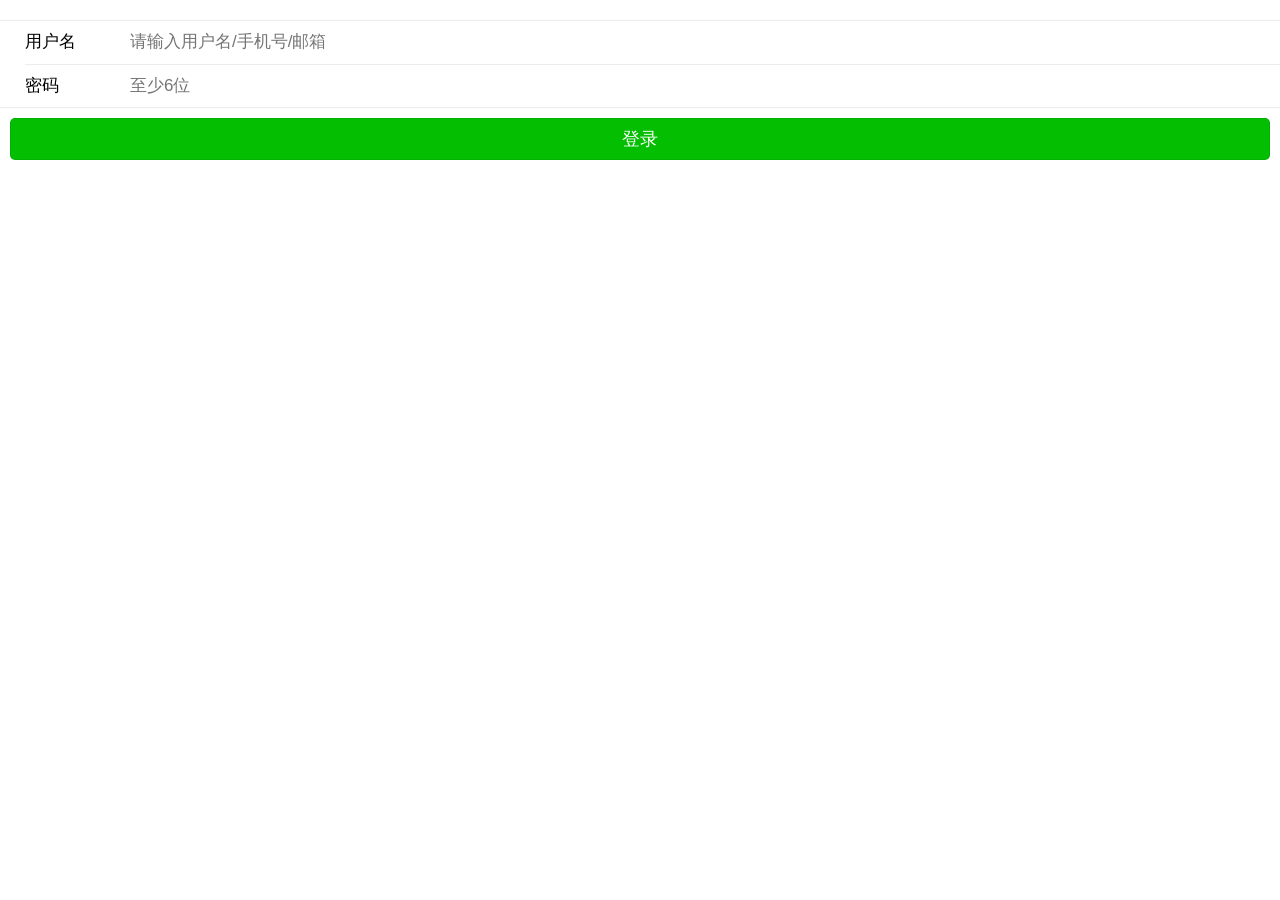
<file: static/html/bind.html>
<!DOCTYPE html>
<html>
<head>
	<meta charset="utf-8"> 
	<meta http-equiv="X-UA-Compatible" content="IE=edge">
	<meta name="keywords" content="">
	<meta name="discription" content="">
	<meta name="viewport" content="width=device-width, initial-scale=1">
	<title>首页</title> 
<link rel="stylesheet" type="text/css" href="../../static/css/weui.min.css"> 
<link rel="stylesheet" type="text/css" href="../../static/css/global.min.css">

<script type="text/javascript" src="../../static/js/jquery.min.js"></script>
    
    <script type="text/javascript">
      function submitForm(){
      var username = $("#username").val();
      if(username==""){
        alert("用户名不能为空");
        return false;
      }
      var password = $("#password").val();
      if(password.length < 6){
        alert("密码应不小于6位");
        return false;
      }
      var jsondate = {"username":username,"password":password};
      $.ajax({
        url:"../../Index/bind",
        type:"POST",
        contentType: "application/json; charset=utf-8",
        async: false,
        dataType:"json",
        data:JSON.stringify(jsondate),
        success:function(re){
                  document.write(re.msg);
        }
      });
    }        
  </script>

</head>
<body id="vM"> 
<div class="weui_cells weui_cells_form plr_10">
  <div class="weui_cell">
    <div class="weui_cell_hd"><label class="weui_label">用户名</label></div>
    <div class="weui_cell_bd weui_cell_primary">
      <input class="weui_input" type="text" v-model="username" id="username" placeholder="请输入用户名/手机号/邮箱">
    </div>
  </div>
 <div class="weui_cell">
    <div class="weui_cell_hd"><label class="weui_label">密码</label></div>
    <div class="weui_cell_bd weui_cell_primary">
      <input class="weui_input" type="password"  v-model="password" id="password" placeholder="至少6位">
    </div>
  </div>
</div>

<div class="plr_10 mt_10">
	<a href="javascript:;" class="weui_btn weui_btn_primary" onclick="submitForm();return false;">登录</a>
</div>

 
</body> 

</html>
</file>
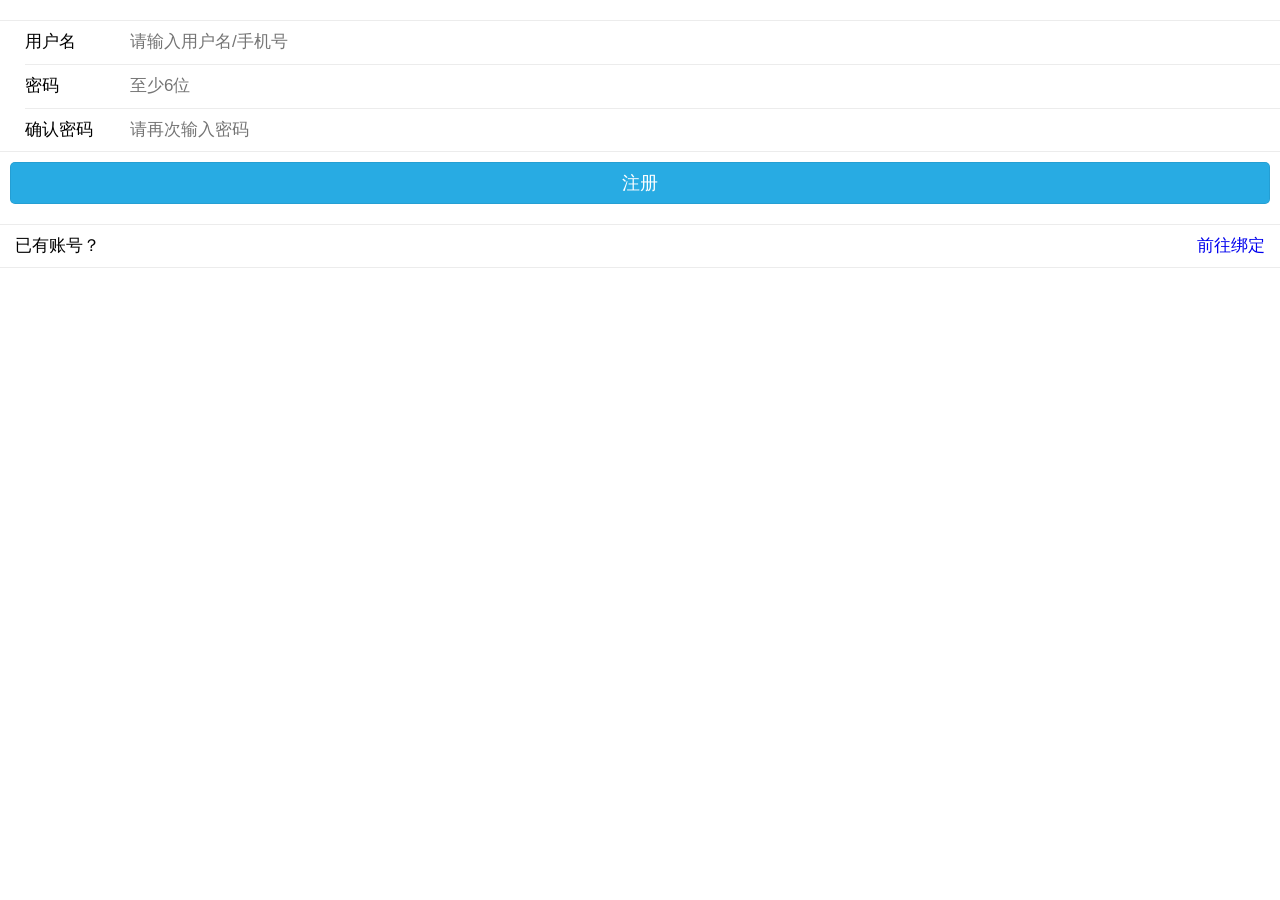
<file: static/html/register.html>
<!DOCTYPE html>
<html>
<head>
	<meta charset="utf-8"> 
	<meta http-equiv="X-UA-Compatible" content="IE=edge">
	<meta name="keywords" content="">
	<meta name="discription" content="">
	<meta name="viewport" content="width=device-width, initial-scale=1">
	<title>首页</title> 
<link rel="stylesheet" type="text/css" href="../../static/css/weui.min.css"> 
<link rel="stylesheet" type="text/css" href="../../static/css/global.min.css">

<script type="text/javascript" src="../../static/js/jquery.min.js"></script>
		
    <script type="text/javascript">
        function submitForm(){
			var username = $("#username").val();
			if(username==""){
				alert("用户名不能为空");
				return false;
			}
			var password = $("#password").val();
			if(password.length < 6){
				alert("密码应不小于6位");
				return false;
			}
			var repassword = $("#repassword").val();
			if(repassword != password){
				alert("两次密码不一致");
				return false;
			}
			var jsondate = {"username":username,"password":password};
			$.ajax({
				url:"../../Index/register",
				type:"POST",
				contentType: "application/json; charset=utf-8",
				async: false,
				dataType:"json",
				data:JSON.stringify(jsondate),
				success:function(re){
                  document.write(re.msg);
				}
			});
		}        
	</script>



</head>
<body id="vM"> 
<div class="weui_cells weui_cells_form plr_10">
 	<div class="weui_cell">
	    <div class="weui_cell_hd"><label class="weui_label">用户名</label></div>
	    <div class="weui_cell_bd weui_cell_primary">
	    	<input class="weui_input" type="text" v-model="username" id="username" placeholder="请输入用户名/手机号">
	    </div>
 	</div>

 	<div class="weui_cell">
	    <div class="weui_cell_hd"><label class="weui_label">密码</label></div>
	    <div class="weui_cell_bd weui_cell_primary">
	    	<input class="weui_input" type="text"  v-model="password" id="password"  placeholder="至少6位">
	    </div>
    </div> 

    <div class="weui_cell">
	    <div class="weui_cell_hd"><label class="weui_label">确认密码</label></div>
	    <div class="weui_cell_bd weui_cell_primary">
	    	<input class="weui_input" type="text"  v-model="password" id="repassword"  placeholder="请再次输入密码">
	    </div>
    </div> 
</div>

<div class="plr_10 mt_10">
	<a href="javascript:;" class="weui_btn weui_btn_primary" style="background-color:#28ABE3;" onclick="submitForm();return false;">注册</a>
</div>
 
 <div class="weui_cells">
  <div class="weui_cell">
    <div class="weui_cell_bd weui_cell_primary">
      <p>已有账号？ </p>
    </div>
    <div class="weui_cell_ft">
     <a href="bind.html" title="">前往绑定</a>
    </div>
  </div>
</div>


</body> 

</html>
</file>
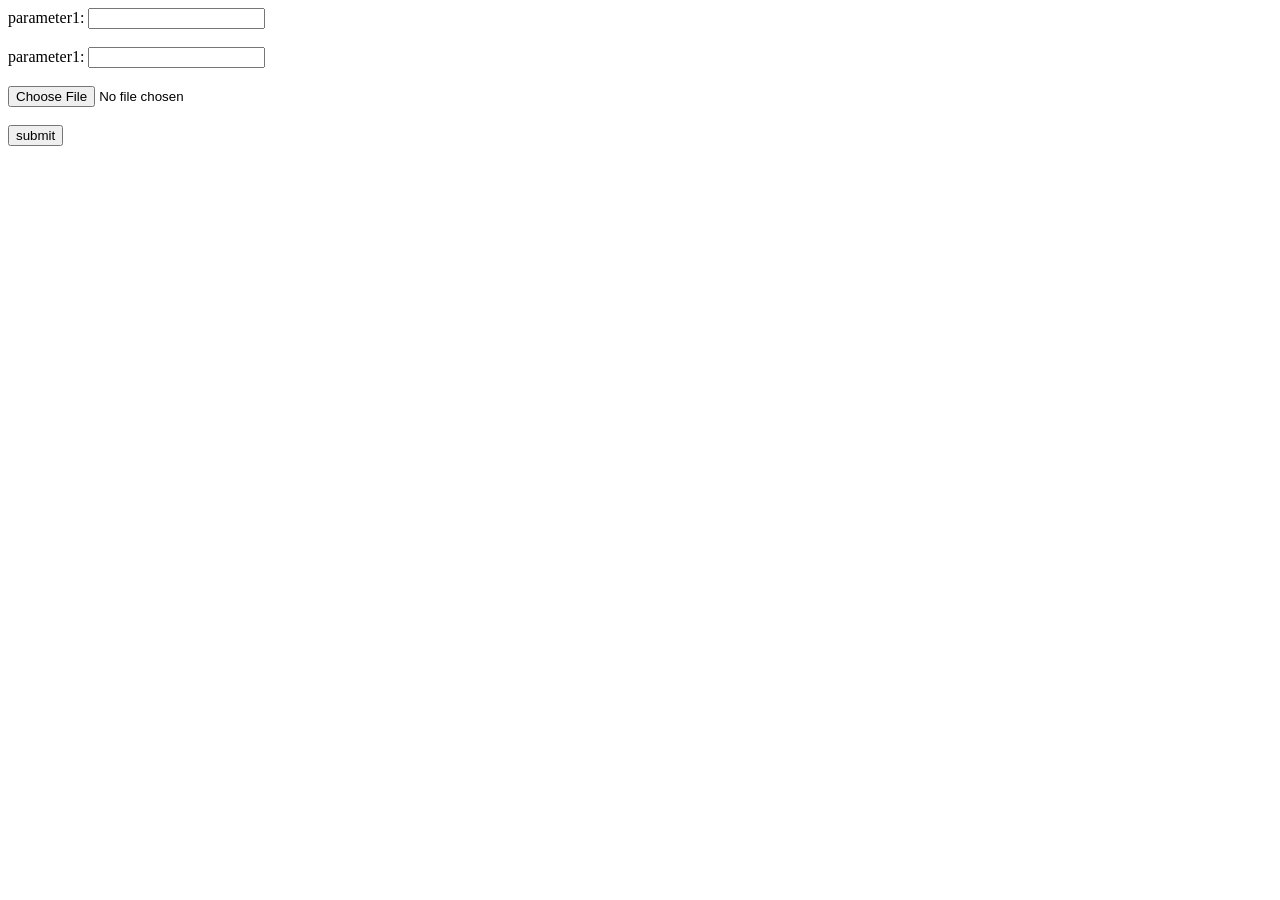
<file: static/html/upload.html>
<!DOCTYPE html PUBLIC "-//W3C//DTD HTML 4.01 Transitional//EN" "http://www.w3.org/TR/html4/loose.dtd">
<html>
<head>
<meta http-equiv="pragma" content="no-cache"/>
<meta http-equiv="cache-control" content="no-cache"/>
<meta http-equiv="Content-Type" content="text/html; charset=UTF-8">
<title> test file upload </title>	
</head>
<body>   
    <form  action="../../index/upload" method="post"   enctype="multipart/form-data" > 
    parameter1: <input type="text"      name="parameter1"><br><br>
    parameter1: <input type="text"      name="parameter1"><br><br>
                <input type="file"      name="file"><br><br>
                <input type="submit"    name="submit" value="submit">
    </form>
</body>
</html>
</file>
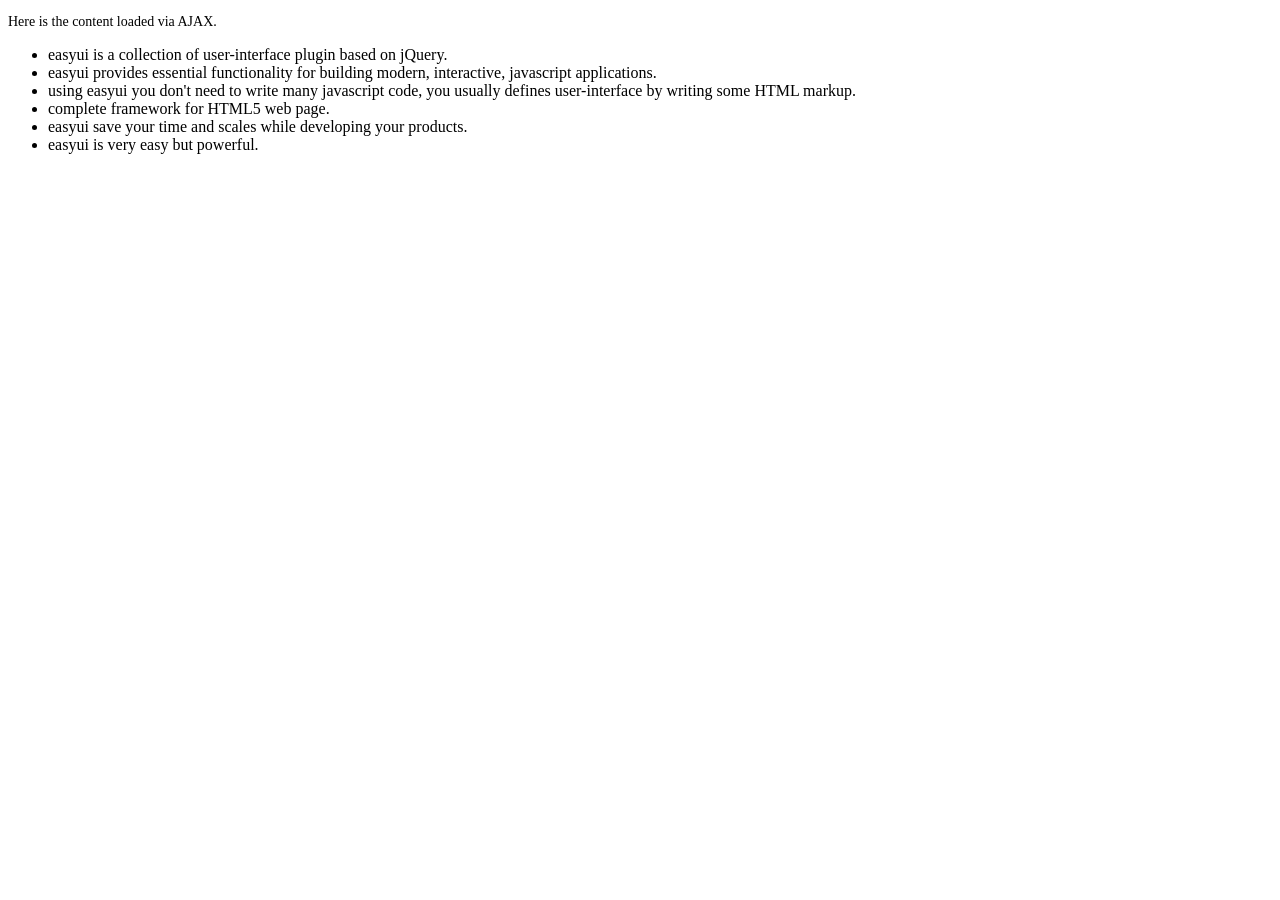
<file: static/js/jquery-easyui-1.4.1/demo/accordion/_content.html>
<!DOCTYPE html>
<html>
<head>
	<meta charset="UTF-8">
	<title>AJAX Content</title>
</head>
<body>
	<p style="font-size:14px">Here is the content loaded via AJAX.</p>
	<ul>
		<li>easyui is a collection of user-interface plugin based on jQuery.</li>
		<li>easyui provides essential functionality for building modern, interactive, javascript applications.</li>
		<li>using easyui you don't need to write many javascript code, you usually defines user-interface by writing some HTML markup.</li>
		<li>complete framework for HTML5 web page.</li>
		<li>easyui save your time and scales while developing your products.</li>
		<li>easyui is very easy but powerful.</li>
	</ul>
</body>
</html>
</file>
<file: static/css/weui.min.css>
/*!
 * WeUI v0.4.3 (https://github.com/weui/weui)
 * Copyright 2016 Tencent, Inc.
 * Licensed under the MIT license
 */html{-ms-text-size-adjust:100%;-webkit-text-size-adjust:100%}body{line-height:1.6;font-family:Helvetica Neue,Helvetica,Arial,sans-serif}*{margin:0;padding:0}a img{border:0}a{text-decoration:none}@font-face{font-weight:400;font-style:normal;font-family:weui;src:url('[data-uri]') format('truetype')}[class*=" weui_icon_"]:before,[class^=weui_icon_]:before{font-family:weui;font-style:normal;font-weight:400;speak:none;display:inline-block;vertical-align:middle;text-decoration:inherit;width:1em;margin-right:.2em;text-align:center;font-variant:normal;text-transform:none;line-height:1em;margin-left:.2em}.weui_icon_circle:before{content:"\EA01"}.weui_icon_download:before{content:"\EA02"}.weui_icon_info:before{content:"\EA03"}.weui_icon_safe_success:before{content:"\EA04"}.weui_icon_safe_warn:before{content:"\EA05"}.weui_icon_success:before{content:"\EA06"}.weui_icon_success_circle:before{content:"\EA07"}.weui_icon_success_no_circle:before{content:"\EA08"}.weui_icon_waiting:before{content:"\EA09"}.weui_icon_waiting_circle:before{content:"\EA0A"}.weui_icon_warn:before{content:"\EA0B"}.weui_icon_info_circle:before{content:"\EA0C"}.weui_icon_cancel:before{content:"\EA0D"}.weui_icon_search:before{content:"\EA0E"}.weui_icon_clear:before{content:"\EA0F"}[class*=" weui_icon_"]:before,[class^=weui_icon_]:before{margin:0}.weui_icon_success:before{font-size:23px;color:#09bb07}.weui_icon_waiting:before{font-size:23px;color:#10aeff}.weui_icon_warn:before{font-size:23px;color:#f43530}.weui_icon_info:before{font-size:23px;color:#10aeff}.weui_icon_success_circle:before,.weui_icon_success_no_circle:before{font-size:23px;color:#09bb07}.weui_icon_waiting_circle:before{font-size:23px;color:#10aeff}.weui_icon_circle:before{font-size:23px;color:#c9c9c9}.weui_icon_download:before,.weui_icon_info_circle:before{font-size:23px;color:#09bb07}.weui_icon_safe_success:before{color:#09bb07}.weui_icon_safe_warn:before{color:#ffbe00}.weui_icon_cancel:before{color:#f43530;font-size:22px}.weui_icon_clear:before,.weui_icon_search:before{color:#b2b2b2;font-size:14px}.weui_icon_msg:before{font-size:104px}.weui_icon_warn.weui_icon_msg:before{color:#f76260}.weui_icon_safe:before{font-size:104px}.weui_btn.weui_btn_mini{line-height:1.9;font-size:14px;padding:0 .75em;display:inline-block}button.weui_btn,input.weui_btn{width:100%;border-width:0;outline:0;-webkit-appearance:none}button.weui_btn:focus,input.weui_btn:focus{outline:0}button.weui_btn_inline,button.weui_btn_mini,input.weui_btn_inline,input.weui_btn_mini{width:auto}.weui_btn+.weui_btn{margin-top:15px}.weui_btn.weui_btn_inline+.weui_btn.weui_btn_inline{margin-top:auto;margin-left:15px}.weui_btn_area{margin:1.17647059em 15px .3em}.weui_btn_area.weui_btn_area_inline{display:-webkit-box;display:-webkit-flex;display:flex}.weui_btn_area.weui_btn_area_inline .weui_btn{margin-top:auto;margin-right:15px;width:100%;-webkit-box-flex:1;-webkit-flex:1;flex:1}.weui_btn_area.weui_btn_area_inline .weui_btn:last-child{margin-right:0}.weui_btn{position:relative;display:block;margin-left:auto;margin-right:auto;padding-left:14px;padding-right:14px;box-sizing:border-box;font-size:18px;text-align:center;text-decoration:none;color:#fff;line-height:2.33333333;border-radius:5px;-webkit-tap-highlight-color:rgba(0,0,0,0);overflow:hidden}.weui_btn:after{content:" ";width:200%;height:200%;position:absolute;top:0;left:0;border:1px solid rgba(0,0,0,.2);-webkit-transform:scale(.5);transform:scale(.5);-webkit-transform-origin:0 0;transform-origin:0 0;box-sizing:border-box;border-radius:10px}.weui_btn.weui_btn_inline{display:inline-block}.weui_btn_default{background-color:#f7f7f7;color:#454545}.weui_btn_default:not(.weui_btn_disabled):visited{color:#454545}.weui_btn_default:not(.weui_btn_disabled):active{color:#a1a1a1;background-color:#dedede}.weui_btn_primary{background-color:#04be02}.weui_btn_primary:not(.weui_btn_disabled):visited{color:#fff}.weui_btn_primary:not(.weui_btn_disabled):active{color:hsla(0,0%,100%,.4);background-color:#039702}.weui_btn_warn{background-color:#ef4f4f}.weui_btn_warn:not(.weui_btn_disabled):visited{color:#fff}.weui_btn_warn:not(.weui_btn_disabled):active{color:hsla(0,0%,100%,.4);background-color:#c13e3e}.weui_btn_disabled{color:hsla(0,0%,100%,.6)}.weui_btn_disabled.weui_btn_default{color:#c9c9c9}.weui_btn_plain_primary{color:#04be02;border:1px solid #04be02}button.weui_btn_plain_primary,input.weui_btn_plain_primary{border-width:1px;background-color:transparent}.weui_btn_plain_primary:active{border-color:#039702}.weui_btn_plain_primary:after{border-width:0}.weui_btn_plain_default{color:#5a5a5a;border:1px solid #5a5a5a}button.weui_btn_plain_default,input.weui_btn_plain_default{border-width:1px;background-color:transparent}.weui_btn_plain_default:after{border-width:0}.weui_cell{position:relative}.weui_cell:before{content:" ";position:absolute;left:0;top:0;width:100%;height:1px;border-top:1px solid #d9d9d9;color:#d9d9d9;-webkit-transform-origin:0 0;transform-origin:0 0;-webkit-transform:scaleY(.5);transform:scaleY(.5);left:15px}.weui_cell:first-child:before{display:none}.weui_cells{margin-top:1.17647059em;background-color:#fff;line-height:1.41176471;font-size:17px;overflow:hidden;position:relative}.weui_cells:before{top:0;border-top:1px solid #d9d9d9;-webkit-transform-origin:0 0;transform-origin:0 0;-webkit-transform:scaleY(.5);transform:scaleY(.5)}.weui_cells:after,.weui_cells:before{content:" ";position:absolute;left:0;width:100%;height:1px;color:#d9d9d9}.weui_cells:after{bottom:0;border-bottom:1px solid #d9d9d9;-webkit-transform-origin:0 100%;transform-origin:0 100%;-webkit-transform:scaleY(.5);transform:scaleY(.5)}.weui_cells_title{margin-top:.77em;margin-bottom:.3em;padding-left:15px;padding-right:15px;color:#888;font-size:14px}.weui_cells_title+.weui_cells{margin-top:0}.weui_cells_tips{margin-top:.3em;color:#888;padding-left:15px;padding-right:15px;font-size:14px}.weui_cell{padding:10px 15px;position:relative;display:-webkit-box;display:-webkit-flex;display:flex;-webkit-box-align:center;-webkit-align-items:center;align-items:center}.weui_cell_ft{text-align:right;color:#888}.weui_cell_primary{-webkit-box-flex:1;-webkit-flex:1;flex:1}.weui_cells_access .weui_cell:not(.no_access){-webkit-tap-highlight-color:rgba(0,0,0,0)}.weui_cells_access .weui_cell:not(.no_access):active{background-color:#ececec}.weui_cells_access a.weui_cell{color:inherit}.weui_cells_access .weui_cell_ft:after{content:" ";display:inline-block;-webkit-transform:rotate(45deg);transform:rotate(45deg);height:6px;width:6px;border-width:2px 2px 0 0;border-color:#c8c8cd;border-style:solid;position:relative;top:-2px;top:-1px;margin-left:.3em}.weui_check_label{-webkit-tap-highlight-color:rgba(0,0,0,0)}.weui_check{position:absolute;left:-9999em}.weui_cells_radio .weui_cell_ft{padding-left:.35em}.weui_cells_radio .weui_cell:active{background-color:#ececec}.weui_cells_radio .weui_check:checked+.weui_icon_checked:before{display:block;content:'\EA08';color:#09bb07;font-size:16px}.weui_cells_checkbox .weui_cell_hd{padding-right:.35em}.weui_cells_checkbox .weui_cell:active{background-color:#ececec}.weui_cells_checkbox .weui_icon_checked:before{content:'\EA01';color:#c9c9c9;font-size:23px;display:block}.weui_cells_checkbox .weui_check:checked+.weui_icon_checked:before{content:'\EA06';color:#09bb07}.weui_label{display:block;width:105px;word-wrap:break-word;word-break:break-all}.weui_input{width:100%;border:0;outline:0;-webkit-appearance:none;background-color:transparent;font-size:inherit;color:inherit;height:1.41176471em;line-height:1.41176471}.weui_input::-webkit-inner-spin-button,.weui_input::-webkit-outer-spin-button{-webkit-appearance:none;margin:0}.weui_textarea{display:block;border:0;resize:none;width:100%;color:inherit;font-size:1em;line-height:inherit;outline:0}.weui_textarea_counter{color:#b2b2b2;text-align:right}.weui_cell_warn .weui_textarea_counter{color:#e64340}.weui_toptips{display:none;position:fixed;-webkit-transform:translateZ(0);width:100%;top:0;line-height:2.3;font-size:14px;text-align:center;color:#fff;z-index:50000}.weui_toptips.weui_warn{background-color:#e64340}.weui_cells_form .weui_cell_warn{color:#e64340}.weui_cells_form .weui_cell_warn .weui_icon_warn{display:inline-block}.weui_cells_form .weui_cell_ft{font-size:0}.weui_cells_form .weui_icon_warn{display:none}.weui_cells_form input,.weui_cells_form label[for],.weui_cells_form textarea{-webkit-tap-highlight-color:rgba(0,0,0,0)}.weui_cell_select{padding:0}.weui_cell_select .weui_select{padding-right:30px}.weui_cell_select .weui_cell_bd:after{content:" ";display:inline-block;-webkit-transform:rotate(45deg);transform:rotate(45deg);height:6px;width:6px;border-width:2px 2px 0 0;border-color:#c8c8cd;border-style:solid;position:relative;top:-2px;position:absolute;top:50%;right:15px;margin-top:-3px}.weui_select{-webkit-appearance:none;border:0;outline:0;background-color:transparent;width:100%;font-size:inherit;height:44px;line-height:44px;position:relative;z-index:1;padding-left:15px}.weui_select_before{padding-right:15px}.weui_select_before .weui_select{width:105px;box-sizing:border-box}.weui_select_before .weui_cell_hd{position:relative}.weui_select_before .weui_cell_hd:after{content:" ";position:absolute;right:0;top:0;width:1px;height:100%;border-right:1px solid #d9d9d9;color:#d9d9d9;-webkit-transform-origin:100% 0;transform-origin:100% 0;-webkit-transform:scaleX(.5);transform:scaleX(.5)}.weui_select_before .weui_cell_hd:before{content:" ";display:inline-block;-webkit-transform:rotate(45deg);transform:rotate(45deg);height:6px;width:6px;border-width:2px 2px 0 0;border-color:#c8c8cd;border-style:solid;position:relative;top:-2px;position:absolute;top:50%;right:15px;margin-top:-3px}.weui_select_before .weui_cell_bd{padding-left:15px}.weui_select_before .weui_cell_bd:after{display:none}.weui_select_after{padding-left:15px}.weui_select_after .weui_select{padding-left:0}.weui_vcode{padding-top:0;padding-right:0;padding-bottom:0}.weui_vcode .weui_cell_ft img{margin-left:5px;height:44px;vertical-align:middle}.weui_cell_switch{padding-top:6px;padding-bottom:6px}.weui_switch{-webkit-appearance:none;appearance:none;position:relative;width:52px;height:32px;border:1px solid #dfdfdf;outline:0;border-radius:16px;box-sizing:border-box;background:#dfdfdf;background-color:#dfdfdf;-webkit-transition:background-color .1s,border .1s;transition:background-color .1s,border .1s}.weui_switch:before{width:50px;background-color:#fdfdfd;-webkit-transition:-webkit-transform .3s;transition:-webkit-transform .3s;transition:transform .3s;transition:transform .3s,-webkit-transform .3s;-webkit-transition:-webkit-transform .35s cubic-bezier(.45,1,.4,1);transition:-webkit-transform .35s cubic-bezier(.45,1,.4,1);transition:transform .35s cubic-bezier(.45,1,.4,1);transition:transform .35s cubic-bezier(.45,1,.4,1),-webkit-transform .35s cubic-bezier(.45,1,.4,1)}.weui_switch:after,.weui_switch:before{content:" ";position:absolute;top:0;left:0;height:30px;border-radius:15px}.weui_switch:after{width:30px;background-color:#fff;-webkit-transition:-webkit-transform .3s;transition:-webkit-transform .3s;transition:transform .3s;transition:transform .3s,-webkit-transform .3s;box-shadow:0 1px 3px rgba(0,0,0,.4);-webkit-transition:-webkit-transform .35s cubic-bezier(.4,.4,.25,1.35);transition:-webkit-transform .35s cubic-bezier(.4,.4,.25,1.35);transition:transform .35s cubic-bezier(.4,.4,.25,1.35);transition:transform .35s cubic-bezier(.4,.4,.25,1.35),-webkit-transform .35s cubic-bezier(.4,.4,.25,1.35)}.weui_switch:checked{border-color:#04be02;background-color:#04be02}.weui_switch:checked:before{-webkit-transform:scale(0);transform:scale(0)}.weui_switch:checked:after{-webkit-transform:translateX(20px);transform:translateX(20px)}.weui_uploader_hd{padding-top:0;padding-right:0;padding-left:0}.weui_uploader_hd .weui_cell_ft{font-size:1em}.weui_uploader_bd{margin-bottom:-4px;margin-right:-9px;overflow:hidden}.weui_uploader_files{list-style:none}.weui_uploader_file{float:left;margin-right:9px;margin-bottom:9px;width:79px;height:79px;background:no-repeat 50%;background-size:cover}.weui_uploader_status{position:relative}.weui_uploader_status:before{content:" ";position:absolute;top:0;right:0;bottom:0;left:0;background-color:rgba(0,0,0,.5)}.weui_uploader_status .weui_uploader_status_content{position:absolute;top:50%;left:50%;-webkit-transform:translate(-50%,-50%);transform:translate(-50%,-50%);color:#fff}.weui_uploader_status .weui_icon_warn{display:block}.weui_uploader_input_wrp{float:left;position:relative;margin-right:9px;margin-bottom:9px;width:77px;height:77px;border:1px solid #d9d9d9}.weui_uploader_input_wrp:after,.weui_uploader_input_wrp:before{content:" ";position:absolute;top:50%;left:50%;-webkit-transform:translate(-50%,-50%);transform:translate(-50%,-50%);background-color:#d9d9d9}.weui_uploader_input_wrp:before{width:2px;height:39.5px}.weui_uploader_input_wrp:after{width:39.5px;height:2px}.weui_uploader_input_wrp:active{border-color:#999}.weui_uploader_input_wrp:active:after,.weui_uploader_input_wrp:active:before{background-color:#999}.weui_uploader_input{position:absolute;z-index:1;top:0;left:0;width:100%;height:100%;opacity:0;-webkit-tap-highlight-color:rgba(0,0,0,0)}.weui_msg{padding-top:36px;text-align:center}.weui_msg .weui_icon_area{margin-bottom:30px}.weui_msg .weui_text_area{margin-bottom:25px;padding:0 20px}.weui_msg .weui_msg_title{margin-bottom:5px;font-weight:400;font-size:20px}.weui_msg .weui_msg_desc{font-size:14px;color:#888}.weui_msg .weui_opr_area{margin-bottom:25px}.weui_msg .weui_extra_area{margin-bottom:15px;font-size:14px;color:#888}.weui_msg .weui_extra_area a{color:#61749b}@media screen and (min-height:438px){.weui_extra_area{position:fixed;left:0;bottom:0;width:100%;text-align:center}}.weui_article{padding:20px 15px;font-size:15px}.weui_article section{margin-bottom:1.5em}.weui_article h1{font-size:17px;font-weight:400;margin-bottom:.75em}.weui_article h2{font-size:16px;font-weight:400;margin-bottom:.3em}.weui_article h3{font-weight:400;font-size:15px}.weui_article *{max-width:100%;box-sizing:border-box;word-wrap:break-word}.weui_article p{margin:10px 0}.weui_tabbar{display:-webkit-box;display:-webkit-flex;display:flex;position:absolute;z-index:500;bottom:0;width:100%;background-color:#f7f7fa}.weui_tabbar:before{content:" ";position:absolute;left:0;top:0;width:100%;height:1px;border-top:1px solid #979797;color:#979797;-webkit-transform-origin:0 0;transform-origin:0 0;-webkit-transform:scaleY(.5);transform:scaleY(.5)}.weui_tabbar_item{display:block;-webkit-box-flex:1;-webkit-flex:1;flex:1;padding:7px 0 0;-webkit-tap-highlight-color:transparent}.weui_tabbar_item.weui_bar_item_on .weui_tabbar_label{color:#09bb07}.weui_tabbar_icon{margin:0 auto;width:24px;height:24px}.weui_tabbar_icon img{display:block;width:100%;height:100%}.weui_tabbar_icon+.weui_tabbar_label{margin-top:5px}.weui_tabbar_label{text-align:center;color:#888;font-size:12px}.weui_navbar{display:-webkit-box;display:-webkit-flex;display:flex;position:absolute;z-index:500;top:0;width:100%;background-color:#fafafa}.weui_navbar:after{content:" ";position:absolute;left:0;bottom:0;width:100%;height:1px;border-bottom:1px solid #bcbab6;color:#bcbab6;-webkit-transform-origin:0 100%;transform-origin:0 100%;-webkit-transform:scaleY(.5);transform:scaleY(.5)}.weui_navbar+.weui_tab_bd{padding-top:50px;padding-bottom:0}.weui_navbar_item{position:relative;display:block;-webkit-box-flex:1;-webkit-flex:1;flex:1;padding:13px 0;text-align:center;font-size:15px;-webkit-tap-highlight-color:transparent}.weui_navbar_item:active{background-color:#ededed}.weui_navbar_item.weui_bar_item_on{background-color:#eaeaea}.weui_navbar_item:after{content:" ";position:absolute;right:0;top:0;width:1px;height:100%;border-right:1px solid #ccc;color:#ccc;-webkit-transform-origin:100% 0;transform-origin:100% 0;-webkit-transform:scaleX(.5);transform:scaleX(.5)}.weui_navbar_item:last-child:after{display:none}.weui_tab{position:relative;height:100%}.weui_tab_bd{box-sizing:border-box;height:100%;padding-bottom:55px;overflow:auto;-webkit-overflow-scrolling:touch}.weui_tab_bd_item{display:none}.weui_tab_bd_item_active{display:block}.weui_progress{display:-webkit-box;display:-webkit-flex;display:flex;-webkit-box-align:center;-webkit-align-items:center;align-items:center}.weui_progress_bar{background-color:#ebebeb;height:3px;-webkit-box-flex:1;-webkit-flex:1;flex:1}.weui_progress_inner_bar{width:0;height:100%;background-color:#09bb07}.weui_progress_opr{display:block;margin-left:15px;font-size:0}.weui_panel{background-color:#fff;margin-top:10px;position:relative;overflow:hidden}.weui_panel:first-child{margin-top:0}.weui_panel:before{top:0;border-top:1px solid #e5e5e5;-webkit-transform-origin:0 0;transform-origin:0 0;-webkit-transform:scaleY(.5);transform:scaleY(.5)}.weui_panel:after,.weui_panel:before{content:" ";position:absolute;left:0;width:100%;height:1px;color:#e5e5e5}.weui_panel:after{bottom:0;border-bottom:1px solid #e5e5e5;-webkit-transform-origin:0 100%;transform-origin:0 100%;-webkit-transform:scaleY(.5);transform:scaleY(.5)}.weui_panel_hd{padding:14px 15px 10px;color:#999;font-size:13px;position:relative}.weui_panel_hd:after{content:" ";position:absolute;left:0;bottom:0;width:100%;height:1px;border-bottom:1px solid #e5e5e5;color:#e5e5e5;-webkit-transform-origin:0 100%;transform-origin:0 100%;-webkit-transform:scaleY(.5);transform:scaleY(.5);left:15px}.weui_panel_ft{padding:10px 15px 12px;color:#999;font-size:14px;position:relative}.weui_panel_ft:before{content:" ";position:absolute;left:0;top:0;width:100%;height:1px;border-top:1px solid #e5e5e5;color:#e5e5e5;-webkit-transform-origin:0 0;transform-origin:0 0;-webkit-transform:scaleY(.5);transform:scaleY(.5);left:15px}.weui_panel_access .weui_panel_ft{display:block;color:#586c94;-webkit-tap-highlight-color:rgba(0,0,0,0)}.weui_panel_access .weui_panel_ft:active{background-color:#ececec}.weui_panel_access .weui_panel_ft:after{content:" ";display:inline-block;-webkit-transform:rotate(45deg);transform:rotate(45deg);height:6px;width:6px;border-width:2px 2px 0 0;border-color:#c7c7cc;border-style:solid;position:relative;top:-2px;position:absolute;right:15px;top:50%;margin-top:-4px}.weui_media_box{padding:15px;position:relative}.weui_media_box:before{content:" ";position:absolute;left:0;top:0;width:100%;height:1px;border-top:1px solid #e5e5e5;color:#e5e5e5;-webkit-transform-origin:0 0;transform-origin:0 0;-webkit-transform:scaleY(.5);transform:scaleY(.5);left:15px}.weui_media_box:first-child:before{display:none}a.weui_media_box{color:#000;-webkit-tap-highlight-color:rgba(0,0,0,0)}a.weui_media_box:active{background-color:#ececec}.weui_media_box .weui_media_title{font-weight:400;font-size:17px;width:auto;overflow:hidden;text-overflow:ellipsis;white-space:nowrap;word-wrap:normal;word-wrap:break-word;word-break:break-all}.weui_media_box .weui_media_desc{color:#999;font-size:13px;line-height:1.2;overflow:hidden;text-overflow:ellipsis;display:-webkit-box;-webkit-box-orient:vertical;-webkit-line-clamp:2}.weui_media_box.weui_media_text .weui_media_title{margin-bottom:8px}.weui_media_box.weui_media_text .weui_media_info{margin-top:15px;padding-bottom:5px;font-size:13px;color:#cecece;line-height:1em;list-style:none;overflow:hidden}.weui_media_box.weui_media_text .weui_media_info_meta{float:left;padding-right:1em}.weui_media_box.weui_media_text .weui_media_info_meta.weui_media_info_meta_extra{padding-left:1em;border-left:1px solid #cecece}.weui_media_box.weui_media_appmsg{display:-webkit-box;display:-webkit-flex;display:flex;-webkit-box-align:center;-webkit-align-items:center;align-items:center}.weui_media_box.weui_media_appmsg .weui_media_hd{margin-right:.8em;width:60px;height:60px;line-height:60px;text-align:center}.weui_media_box.weui_media_appmsg .weui_media_appmsg_thumb{width:100%;max-height:100%;vertical-align:top}.weui_media_box.weui_media_appmsg .weui_media_bd{-webkit-box-flex:1;-webkit-flex:1;flex:1;min-width:0}.weui_media_box.weui_media_small_appmsg{padding:0}.weui_media_box.weui_media_small_appmsg .weui_cells{margin-top:0}.weui_media_box.weui_media_small_appmsg .weui_cells:before{display:none}.weui_grids{position:relative;overflow:hidden}.weui_grids:before{content:'';position:absolute;box-sizing:border-box;width:200%;height:200%;left:0;top:0;border:1px solid #d9d9d9;-webkit-transform-origin:0 0;transform-origin:0 0;-webkit-transform:scale(.5);transform:scale(.5)}.weui_grid{position:relative;float:left;padding:20px 10px;width:33.33333333%;box-sizing:border-box}.weui_grid:before{content:'';position:absolute;box-sizing:border-box;width:200%;height:200%;left:0;top:0;border-bottom:1px solid #d9d9d9;border-right:1px solid #d9d9d9;-webkit-transform-origin:0 0;transform-origin:0 0;-webkit-transform:scale(.5);transform:scale(.5)}.weui_grid:nth-child(3n):before{border-right-width:0}.weui_grid:active{background-color:#e4e4e4}.weui_grid_icon{width:28px;height:28px;margin:0 auto}.weui_grid_icon img{display:block;width:100%;height:100%}.weui_grid_icon+.weui_grid_label{margin-top:5px}.weui_grid_label{display:block;text-align:center;color:#000;font-size:14px}.weui_dialog{position:fixed;z-index:5000;width:85%;top:50%;left:50%;-webkit-transform:translate(-50%,-50%);transform:translate(-50%,-50%);background-color:#fafafc;text-align:center;border-radius:3px;overflow:hidden}.weui_dialog_confirm .weui_dialog .weui_dialog_hd{padding:1.2em 20px .5em}.weui_dialog_confirm .weui_dialog .weui_dialog_bd{text-align:left}.weui_dialog_hd{padding:1.2em 0 .5em}.weui_dialog_title{font-weight:400;font-size:17px}.weui_dialog_bd{padding:0 20px;font-size:15px;color:#888;word-wrap:break-word;word-break:break-all}.weui_dialog_ft{position:relative;line-height:42px;margin-top:20px;font-size:17px;display:-webkit-box;display:-webkit-flex;display:flex}.weui_dialog_ft a{display:block;-webkit-box-flex:1;-webkit-flex:1;flex:1;color:#3cc51f;text-decoration:none;-webkit-tap-highlight-color:rgba(0,0,0,0)}.weui_dialog_ft a:active{background-color:#eee}.weui_dialog_ft:after{content:" ";position:absolute;left:0;top:0;width:100%;height:1px;border-top:1px solid #d5d5d6;color:#d5d5d6;-webkit-transform-origin:0 0;transform-origin:0 0;-webkit-transform:scaleY(.5);transform:scaleY(.5)}.weui_dialog_confirm .weui_dialog_ft a{position:relative}.weui_dialog_confirm .weui_dialog_ft a:after{content:" ";position:absolute;left:0;top:0;width:1px;height:100%;border-left:1px solid #d5d5d6;color:#d5d5d6;-webkit-transform-origin:0 0;transform-origin:0 0;-webkit-transform:scaleX(.5);transform:scaleX(.5)}.weui_dialog_confirm .weui_dialog_ft a:first-child:after{display:none}.weui_btn_dialog.default{color:#353535}.weui_btn_dialog.primary{color:#0bb20c}@media screen and (min-width:1024px){.weui_dialog{width:35%}}.weui_toast{position:fixed;z-index:50000;width:7.6em;min-height:7.6em;top:180px;left:50%;margin-left:-3.8em;background:rgba(40,40,40,.75);text-align:center;border-radius:5px;color:#fff}.weui_icon_toast{margin:22px 0 0;display:block}.weui_icon_toast:before{content:'\EA08';color:#fff;font-size:55px}.weui_toast_content{margin:0 0 15px}.weui_loading_toast .weui_toast_content{margin-top:64%;font-size:14px}.weui_loading{position:absolute;width:0;z-index:1;left:50%;top:38%}.weui_loading_leaf{position:absolute;top:-1px;opacity:.25}.weui_loading_leaf:before{content:" ";position:absolute;width:8.14px;height:3.08px;background:#d1d1d5;box-shadow:0 0 1px rgba(0,0,0,.0980392);border-radius:1px;-webkit-transform-origin:left 50% 0;transform-origin:left 50% 0}.weui_loading_leaf_0{-webkit-animation:a 1.25s linear infinite;animation:a 1.25s linear infinite}.weui_loading_leaf_0:before{-webkit-transform:rotate(0deg) translate(7.92px);transform:rotate(0deg) translate(7.92px)}.weui_loading_leaf_1{-webkit-animation:b 1.25s linear infinite;animation:b 1.25s linear infinite}.weui_loading_leaf_1:before{-webkit-transform:rotate(30deg) translate(7.92px);transform:rotate(30deg) translate(7.92px)}.weui_loading_leaf_2{-webkit-animation:c 1.25s linear infinite;animation:c 1.25s linear infinite}.weui_loading_leaf_2:before{-webkit-transform:rotate(60deg) translate(7.92px);transform:rotate(60deg) translate(7.92px)}.weui_loading_leaf_3{-webkit-animation:d 1.25s linear infinite;animation:d 1.25s linear infinite}.weui_loading_leaf_3:before{-webkit-transform:rotate(90deg) translate(7.92px);transform:rotate(90deg) translate(7.92px)}.weui_loading_leaf_4{-webkit-animation:e 1.25s linear infinite;animation:e 1.25s linear infinite}.weui_loading_leaf_4:before{-webkit-transform:rotate(120deg) translate(7.92px);transform:rotate(120deg) translate(7.92px)}.weui_loading_leaf_5{-webkit-animation:f 1.25s linear infinite;animation:f 1.25s linear infinite}.weui_loading_leaf_5:before{-webkit-transform:rotate(150deg) translate(7.92px);transform:rotate(150deg) translate(7.92px)}.weui_loading_leaf_6{-webkit-animation:g 1.25s linear infinite;animation:g 1.25s linear infinite}.weui_loading_leaf_6:before{-webkit-transform:rotate(180deg) translate(7.92px);transform:rotate(180deg) translate(7.92px)}.weui_loading_leaf_7{-webkit-animation:h 1.25s linear infinite;animation:h 1.25s linear infinite}.weui_loading_leaf_7:before{-webkit-transform:rotate(210deg) translate(7.92px);transform:rotate(210deg) translate(7.92px)}.weui_loading_leaf_8{-webkit-animation:i 1.25s linear infinite;animation:i 1.25s linear infinite}.weui_loading_leaf_8:before{-webkit-transform:rotate(240deg) translate(7.92px);transform:rotate(240deg) translate(7.92px)}.weui_loading_leaf_9{-webkit-animation:j 1.25s linear infinite;animation:j 1.25s linear infinite}.weui_loading_leaf_9:before{-webkit-transform:rotate(270deg) translate(7.92px);transform:rotate(270deg) translate(7.92px)}.weui_loading_leaf_10{-webkit-animation:k 1.25s linear infinite;animation:k 1.25s linear infinite}.weui_loading_leaf_10:before{-webkit-transform:rotate(300deg) translate(7.92px);transform:rotate(300deg) translate(7.92px)}.weui_loading_leaf_11{-webkit-animation:l 1.25s linear infinite;animation:l 1.25s linear infinite}.weui_loading_leaf_11:before{-webkit-transform:rotate(330deg) translate(7.92px);transform:rotate(330deg) translate(7.92px)}@-webkit-keyframes a{0%{opacity:.25}0.01%{opacity:.25}0.02%{opacity:1}60.01%{opacity:.25}to{opacity:.25}}@-webkit-keyframes b{0%{opacity:.25}8.34333%{opacity:.25}8.35333%{opacity:1}68.3433%{opacity:.25}to{opacity:.25}}@-webkit-keyframes c{0%{opacity:.25}16.6767%{opacity:.25}16.6867%{opacity:1}76.6767%{opacity:.25}to{opacity:.25}}@-webkit-keyframes d{0%{opacity:.25}25.01%{opacity:.25}25.02%{opacity:1}85.01%{opacity:.25}to{opacity:.25}}@-webkit-keyframes e{0%{opacity:.25}33.3433%{opacity:.25}33.3533%{opacity:1}93.3433%{opacity:.25}to{opacity:.25}}@-webkit-keyframes f{0%{opacity:.270958333333333}41.6767%{opacity:.25}41.6867%{opacity:1}1.67667%{opacity:.25}to{opacity:.270958333333333}}@-webkit-keyframes g{0%{opacity:.375125}50.01%{opacity:.25}50.02%{opacity:1}10.01%{opacity:.25}to{opacity:.375125}}@-webkit-keyframes h{0%{opacity:.479291666666667}58.3433%{opacity:.25}58.3533%{opacity:1}18.3433%{opacity:.25}to{opacity:.479291666666667}}@-webkit-keyframes i{0%{opacity:.583458333333333}66.6767%{opacity:.25}66.6867%{opacity:1}26.6767%{opacity:.25}to{opacity:.583458333333333}}@-webkit-keyframes j{0%{opacity:.687625}75.01%{opacity:.25}75.02%{opacity:1}35.01%{opacity:.25}to{opacity:.687625}}@-webkit-keyframes k{0%{opacity:.791791666666667}83.3433%{opacity:.25}83.3533%{opacity:1}43.3433%{opacity:.25}to{opacity:.791791666666667}}@-webkit-keyframes l{0%{opacity:.895958333333333}91.6767%{opacity:.25}91.6867%{opacity:1}51.6767%{opacity:.25}to{opacity:.895958333333333}}.weui_mask{background:rgba(0,0,0,.6)}.weui_mask,.weui_mask_transition,.weui_mask_transparent{position:fixed;z-index:1000;width:100%;height:100%;top:0;left:0}.weui_mask_transition{display:none;background:transparent;-webkit-transition:background .3s;transition:background .3s}.weui_fade_toggle{background:rgba(0,0,0,.6)}.weui_actionsheet{position:fixed;left:0;bottom:0;-webkit-transform:translateY(100%);transform:translateY(100%);-webkit-backface-visibility:hidden;backface-visibility:hidden;z-index:5000;width:100%;background-color:#efeff4;-webkit-transition:-webkit-transform .3s;transition:-webkit-transform .3s;transition:transform .3s;transition:transform .3s,-webkit-transform .3s}.weui_actionsheet_menu{background-color:#fff}.weui_actionsheet_action{margin-top:6px;background-color:#fff}.weui_actionsheet_cell{position:relative;padding:10px 0;text-align:center;font-size:18px}.weui_actionsheet_cell:before{content:" ";position:absolute;left:0;top:0;width:100%;height:1px;border-top:1px solid #d9d9d9;color:#d9d9d9;-webkit-transform-origin:0 0;transform-origin:0 0;-webkit-transform:scaleY(.5);transform:scaleY(.5)}.weui_actionsheet_cell:active{background-color:#ececec}.weui_actionsheet_cell:first-child:before{display:none}.weui_actionsheet_toggle{-webkit-transform:translate(0);transform:translate(0)}.weui_search_bar{position:relative;padding:8px 10px;display:-webkit-box;display:-webkit-flex;display:flex;box-sizing:border-box;background-color:#efeff4}.weui_search_bar:before{top:0;border-top:1px solid #c7c7c7;-webkit-transform-origin:0 0;transform-origin:0 0;-webkit-transform:scaleY(.5);transform:scaleY(.5)}.weui_search_bar:after,.weui_search_bar:before{content:" ";position:absolute;left:0;width:100%;height:1px;color:#c7c7c7}.weui_search_bar:after{bottom:0;border-bottom:1px solid #c7c7c7;-webkit-transform-origin:0 100%;transform-origin:0 100%;-webkit-transform:scaleY(.5);transform:scaleY(.5)}.weui_search_bar.weui_search_focusing .weui_search_cancel{display:block}.weui_search_bar.weui_search_focusing .weui_search_text{display:none}.weui_search_outer{position:relative;-webkit-box-flex:1;-webkit-flex:auto;flex:auto;background-color:#efeff4}.weui_search_outer:after{content:'';position:absolute;left:0;top:0;width:200%;height:200%;-webkit-transform:scale(.5);transform:scale(.5);-webkit-transform-origin:0 0;transform-origin:0 0;border-radius:10px;border:1px solid #e6e6ea;box-sizing:border-box;background:#fff}.weui_search_inner{position:relative;padding-left:30px;padding-right:30px;height:100%;width:100%;box-sizing:border-box;z-index:1}.weui_search_inner .weui_search_input{padding:4px 0;width:100%;height:1.42857143em;border:0;font-size:14px;line-height:1.42857143em;box-sizing:content-box;background:transparent}.weui_search_inner .weui_search_input:focus{outline:none}.weui_search_inner .weui_icon_search{position:absolute;left:10px;top:-2px;line-height:28px}.weui_search_inner .weui_icon_clear{position:absolute;top:-2px;right:0;padding:0 10px;line-height:28px}.weui_search_text{position:absolute;top:1px;right:1px;bottom:1px;left:1px;z-index:2;border-radius:3px;text-align:center;color:#9b9b9b;background:#fff}.weui_search_text span{display:inline-block;font-size:14px;vertical-align:middle}.weui_search_text .weui_icon_search{margin-right:5px}.weui_search_cancel{display:none;margin-left:10px;line-height:28px;white-space:nowrap;color:#09bb07}.weui_search_input:not(:valid)~.weui_icon_clear{display:none}input[type=search]::-webkit-search-cancel-button,input[type=search]::-webkit-search-decoration,input[type=search]::-webkit-search-results-button,input[type=search]::-webkit-search-results-decoration{display:none}
</file>
<file: static/css/global.min.css>
.layui-m-layer{position:relative;z-index:19891014}.layui-m-layer *{-webkit-box-sizing:content-box;-moz-box-sizing:content-box;box-sizing:content-box}.layui-m-layermain,.layui-m-layershade{position:fixed;left:0;top:0;width:100%;height:100%}.layui-m-layershade{background-color:rgba(0,0,0,.7);pointer-events:auto}.layui-m-layermain{display:table;font-family:Helvetica,arial,sans-serif;pointer-events:none}.layui-m-layermain .layui-m-layersection{display:table-cell;vertical-align:middle;text-align:center}.layui-m-layerchild{position:relative;display:inline-block;text-align:left;background-color:#fff;font-size:14px;border-radius:5px;box-shadow:0 0 8px rgba(0,0,0,.1);pointer-events:auto;-webkit-overflow-scrolling:touch;-webkit-animation-fill-mode:both;animation-fill-mode:both;-webkit-animation-duration:.2s;animation-duration:.2s}@-webkit-keyframes layui-m-anim-scale{0%{opacity:0;-webkit-transform:scale(.5);transform:scale(.5)}100%{opacity:1;-webkit-transform:scale(1);transform:scale(1)}}@keyframes layui-m-anim-scale{0%{opacity:0;-webkit-transform:scale(.5);transform:scale(.5)}100%{opacity:1;-webkit-transform:scale(1);transform:scale(1)}}.layui-m-anim-scale{animation-name:layui-m-anim-scale;-webkit-animation-name:layui-m-anim-scale}@-webkit-keyframes layui-m-anim-up{0%{opacity:0;-webkit-transform:translateY(800px);transform:translateY(800px)}100%{opacity:1;-webkit-transform:translateY(0);transform:translateY(0)}}@keyframes layui-m-anim-up{0%{opacity:0;-webkit-transform:translateY(800px);transform:translateY(800px)}100%{opacity:1;-webkit-transform:translateY(0);transform:translateY(0)}}.layui-m-anim-up{-webkit-animation-name:layui-m-anim-up;animation-name:layui-m-anim-up}.layui-m-layer0 .layui-m-layerchild{width:90%;max-width:640px}.layui-m-layer1 .layui-m-layerchild{border:none;border-radius:0}.layui-m-layer2 .layui-m-layerchild{width:auto;max-width:260px;min-width:40px;border:none;background:0 0;box-shadow:none;color:#fff}.layui-m-layerchild h3{padding:0 10px;height:60px;line-height:60px;font-size:16px;font-weight:400;border-radius:5px 5px 0 0;text-align:center}.layui-m-layerbtn span,.layui-m-layerchild h3{text-overflow:ellipsis;overflow:hidden;white-space:nowrap}.layui-m-layercont{padding:50px 30px;line-height:22px;text-align:center}.layui-m-layer1 .layui-m-layercont{padding:0;text-align:left}.layui-m-layer2 .layui-m-layercont{text-align:center;padding:0;line-height:0}.layui-m-layer2 .layui-m-layercont i{width:25px;height:25px;margin-left:8px;display:inline-block;background-color:#fff;border-radius:100%;-webkit-animation:layui-m-anim-loading 1.4s infinite ease-in-out;animation:layui-m-anim-loading 1.4s infinite ease-in-out;-webkit-animation-fill-mode:both;animation-fill-mode:both}.layui-m-layerbtn,.layui-m-layerbtn span{position:relative;text-align:center;border-radius:0 0 5px 5px}.layui-m-layer2 .layui-m-layercont p{margin-top:20px}@-webkit-keyframes layui-m-anim-loading{0%,100%,80%{transform:scale(0);-webkit-transform:scale(0)}40%{transform:scale(1);-webkit-transform:scale(1)}}@keyframes layui-m-anim-loading{0%,100%,80%{transform:scale(0);-webkit-transform:scale(0)}40%{transform:scale(1);-webkit-transform:scale(1)}}.layui-m-layer2 .layui-m-layercont i:first-child{margin-left:0;-webkit-animation-delay:-.32s;animation-delay:-.32s}.layui-m-layer2 .layui-m-layercont i.layui-m-layerload{-webkit-animation-delay:-.16s;animation-delay:-.16s}.layui-m-layer2 .layui-m-layercont>div{line-height:22px;padding-top:7px;margin-bottom:20px;font-size:14px}.layui-m-layerbtn{display:box;display:-moz-box;display:-webkit-box;width:100%;height:50px;line-height:50px;font-size:0;border-top:1px solid #D0D0D0;background-color:#F2F2F2}.layui-m-layerbtn span{display:block;-moz-box-flex:1;box-flex:1;-webkit-box-flex:1;font-size:14px;cursor:pointer}.layui-m-layerbtn span[yes]{color:#40AFFE}.layui-m-layerbtn span[no]{border-right:1px solid #D0D0D0;border-radius:0 0 0 5px}.layui-m-layerbtn span:active{background-color:#F6F6F6}.layui-m-layerend{position:absolute;right:7px;top:10px;width:30px;height:30px;border:0;font-weight:400;background:0 0;cursor:pointer;-webkit-appearance:none;font-size:30px}.f_13,.projectadd{font-size:13px}.layui-m-layerend::after,.layui-m-layerend::before{position:absolute;left:5px;top:15px;content:'';width:18px;height:1px;background-color:#999;transform:rotate(45deg);-webkit-transform:rotate(45deg);border-radius:3px}.layui-m-layerend::after{transform:rotate(-45deg);-webkit-transform:rotate(-45deg)}body .layui-m-layer .layui-m-layer-footer{position:fixed;width:95%;max-width:100%;margin:0 auto;left:0;right:0;bottom:10px;background:0 0}.layui-m-layer-footer .layui-m-layercont{padding:20px;border-radius:5px 5px 0 0;background-color:rgba(255,255,255,.8)}.layui-m-layer-footer .layui-m-layerbtn{display:block;height:auto;background:0 0;border-top:none}.layui-m-layer-footer .layui-m-layerbtn span{background-color:rgba(255,255,255,.8)}.layui-m-layer-footer .layui-m-layerbtn span[no]{color:#FD482C;border-top:1px solid #c2c2c2;border-radius:0 0 5px 5px}.layui-m-layer-footer .layui-m-layerbtn span[yes]{margin-top:10px;border-radius:5px}body .layui-m-layer .layui-m-layer-msg{width:auto;max-width:90%;margin:0 auto;bottom:-150px;background-color:rgba(0,0,0,.7);color:#fff}.layui-m-layer-msg .layui-m-layercont{padding:10px 20px}.mt_8vh{margin-top:8vh}.mt_0{margin-top:0}.mb_4vh{margin-bottom:4vh}.mb_5{margin-bottom:5px}.mb_10{margin-bottom:10px}.mb_18{margin-bottom:18px}.pb_30{padding-bottom:30px}.w_100{width:100px}.w_p64{width:64%}.w_p40{width:40%}.w_p75{width:75%}.h_4vh{height:4vh}.lh_1_9{line-height:1.9}.floatl{float:left}.floatr{float:right}.n1fc{color:#333}.n2fc{color:#888}.carousel{height:30vh;width:100%;background:#ccc}.dpib{display:inline-block}.dpt{display:table-cell}.cl{clear:both}.featuresele{padding:15px 0 12px;border-bottom:1px solid #e5e5e5}.featureseleall{width:100%;overflow-x:hidden}.featureselea{float:left;width:25%}.featureselek{border-right:1px solid #e5e5e5;text-align:center}.featureseleimg{width:4vh;height:4vh}.project{padding:12px;height:18px}.projecticon{float:left;margin-right:6px}.projecticonimg{width:30px;height:30px}.projectadd{padding:6px 8px;border-radius:4px;background:#f55203;color:#fff}.weuiimgbig{width:78px;height:78px}.fc_0{color:#000}.fc_1{color:#28ABE3}.fc_2{color:#EA9D9A}.fc_3{color:#E27B32}.fc_4{color:#f1f0f0}.fc_5{color:#6BB93E}.fc_6{color:#919191}.fc_f{color:#fff}.bgc_0{background:#000}.bgc_1{background:#28ABE3}.bgc_2{background:#EA9D9A}.bgc_3{background:#E27B32}.bgc_4{background:#f1f0f0}.bgc_5{background:#6BB93E}.bgc_6{background:#919191}.bgc_f,.fullwin,.jihuacss{background:#fff}.f_15em{font-size:1.5em}.jihuacss{width:100vw;height:7.5vh;overflow:hidden;box-shadow:0 2px 2px #ccc}.jihuacss .scorll_box{overflow:auto;height:10vh;width:105vw}.jihuacss ul{width:150vw}.jihuacss li{display:inline-block;height:7vh;line-height:7vh;padding:0 10px;color:#919191}.jihuacss li.active{border-bottom:4px #6BB93E solid;color:#6BB93E}.of_h{overflow:hidden}.of_a{overflow:auto}.vh_2{height:2vh}.vh_5{height:5vh}.vh_8{height:8vh}.vh_10{height:10vh}.vh_20{height:20vh}.vh_30{height:30vh}.vh_40{height:40vh}.vh_50{height:50vh}.vh_60{height:60vh}.vh_70{height:70vh}.vh_80{height:80vh}.vh_84{height:84vh}.vh_90{height:90vh}.vh_92{height:92vh}.vh_100{height:100vh}.vw_1{height:1vw}.vw_2{height:2vw}.vw_3{height:3vw}.vw_4{height:4vw}.vw_5{height:5vw}.vw_6{height:6vw}.vw_7{height:7vw}.vw_8{height:8vw}.vw_9{height:9vw}.vw_10{height:10vw}.vw_15{height:15vw}.vw_20{height:20vw}.vw_30{height:30vw}.vw_40{height:40vw}.vw_50{height:50vw}.vw_60{height:60vw}.vw_70{height:70vw}.vw_80{height:80vw}.vw_90{height:90vw}.vw_100{height:100vw}.h_p50{height:50%}.h_p100{height:100%}.w_p50{height:50%}.w_p100{width:100%}.em_1{width:1em}.em_2{width:2em}.em_3{width:3em}.plr_1_5{padding:0 1.5vw}.plr_10{padding:0 10px}.pd_3vw{padding:3vw}.dpb{display:block}.dpn{display:none}.fullwin{position:fixed;width:100%;height:100%;top:0;z-index:10}.nine_row{display:-moz-box;display:-webkit-box;display:box;box-pack:center;width:100%}.one1{-moz-box-flex:1;-webkit-box-flex:1;box-flex:1}.one2{-moz-box-flex:2;-webkit-box-flex:2;box-flex:2}.one3{-moz-box-flex:3;-webkit-box-flex:3;box-flex:3}.one4{-moz-box-flex:4;-webkit-box-flex:4;box-flex:4}.one5{-moz-box-flex:5;-webkit-box-flex:5;box-flex:5}.one6{-moz-box-flex:6;-webkit-box-flex:6;box-flex:6}.one7{-moz-box-flex:7;-webkit-box-flex:7;box-flex:7}.one8{-moz-box-flex:8;-webkit-box-flex:8;box-flex:8}.one9{-moz-box-flex:9;-webkit-box-flex:9;box-flex:9}.one1,.one2,.one3,.one4,.one5,.one6,.one7,.one8,.one9{box-pack:center;box-align:center;-moz-box-pack:center;-moz-box-align:center;display:-webkit-box;-webkit-box-pack:center;-webkit-box-align:center}.platecss img{width:1.2em;vertical-align:middle}.platecss a{width:100%}.mt_10{margin-top:10px}.h_50{height:50px}.lsclass{background-color:#f9fad8}.t_r{text-align:right}.t_l{text-align:left}.jhadd,.t_c{text-align:center}.mbvw_1_5{margin-bottom:1.5vw}.mrvw_1_5{margin-right:1.5vw}.features{background:#fff;border-radius:3px;color:#333}.features img{padding-bottom:.2em}.features .ico10,.features .ico13{width:2em}.features .ico11{width:2.1em}.features .ico12{width:1.9em}.platecss{padding:1.5vw}.hometitle{font-size:1.1em}.homeaddimg{width:2em}.plr_3{margin:0 1.5vw}.jhaddk{position:fixed;bottom:10vh;right:5vw}.jhaddback{background:rgba(40,171,227,.3);border-radius:7.5vh;height:7.5vh;width:7.5vh;position:relative}.jhadd{background:#28abe3;border-radius:6.5vh;height:6.5vh;width:6.5vh;position:absolute;left:.5vh;top:.5vh;line-height:6.5vh;font-size:2.5em;font-weight:400;color:#fff}.overdetail{height:38px;line-height:38px}.overinpu{overflow:hidden;text-overflow:ellipsis;white-space:nowrap;word-wrap:normal;word-wrap:break-word;word-break:break-all;height:34px;line-height:34px;color:#888;font-size:17px;border:none;text-align:right}.gjtittle{padding-left:15px;height:6vh;line-height:6vh}.gjremark{border-top:1px solid #ececec;margin-left:15px;padding-right:15px}.basistext,.gjremark textarea{width:100%;border:none;overflow:auto}.gjremark p{height:38px;line-height:38px;padding-top:8px}.gjremark textarea{height:24vh;line-height:34px;color:#888;font-size:17px}.savebutton{position:fixed;bottom:5px;left:0;background:#fff;width:100%;padding:12px 0}.savebutton a{margin:0 15px}.basisk{width:100%;padding-top:5px}.basistext{height:20vh;margin-top:2px;font-size:16px}
</file>
